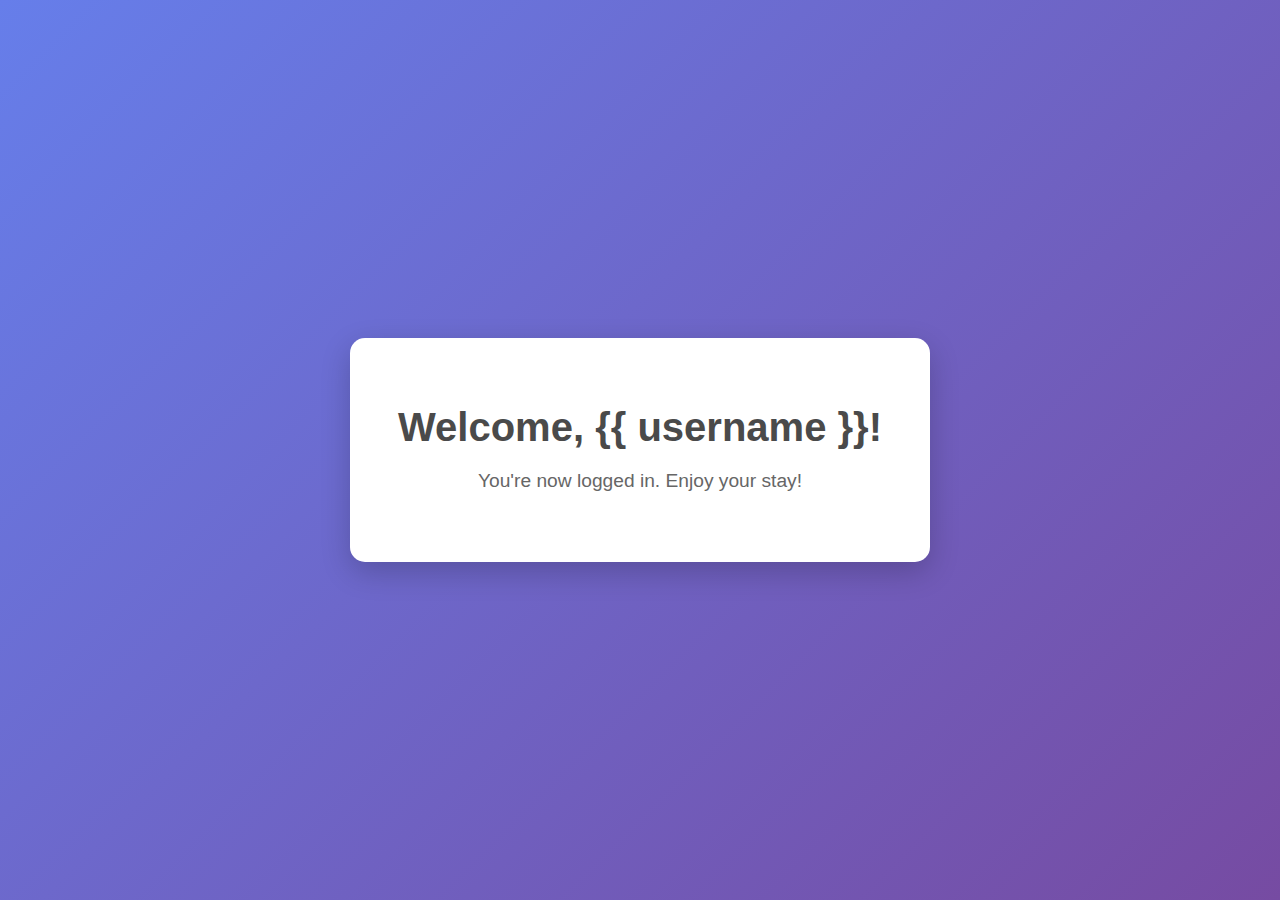
<file: Flask Project/templates/home.html>
<!DOCTYPE html>
<html lang="en">
<head>
    <meta charset="UTF-8">
    <meta name="viewport" content="width=device-width, initial-scale=1.0">
    <title>Home</title>
    <style>
        body {
            font-family: 'Segoe UI', Tahoma, Geneva, Verdana, sans-serif;
            background: linear-gradient(135deg, #667eea 0%, #764ba2 100%);
            margin: 0;
            padding: 0;
            display: flex;
            justify-content: center;
            align-items: center;
            min-height: 100vh;
            color: #333;
        }
        .container {
            background-color: white;
            padding: 40px;
            border-radius: 15px;
            box-shadow: 0 10px 30px rgba(0, 0, 0, 0.2);
            text-align: center;
            max-width: 500px;
            width: 90%;
        }
        h1 {
            font-size: 2.5em;
            margin-bottom: 20px;
            color: #4a4a4a;
        }
        p {
            font-size: 1.2em;
            margin-bottom: 30px;
            color: #666;
        }
    </style>
</head>
<body>
    <div class="container">
        <h1>Welcome, {{ username }}!</h1>
        <p>You're now logged in. Enjoy your stay!</p>
    </div>
</body>
</html>
</file>
